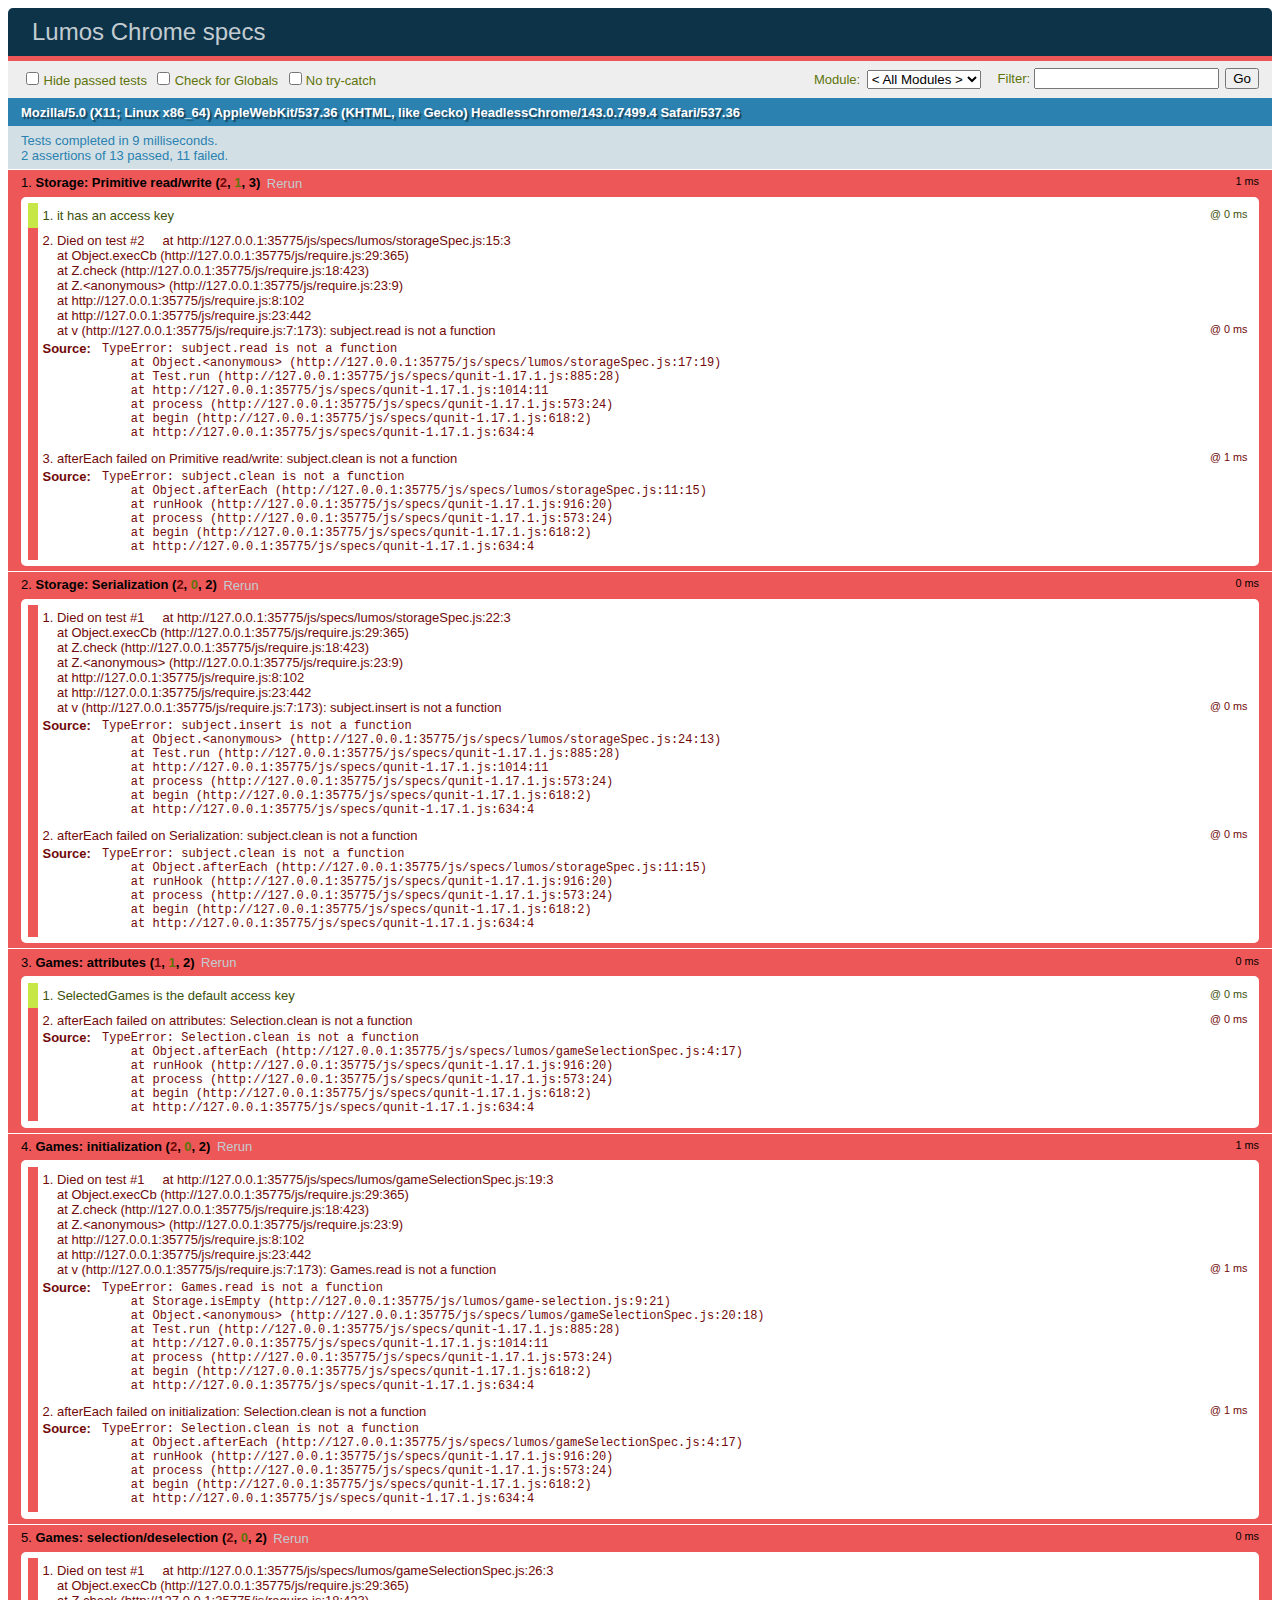
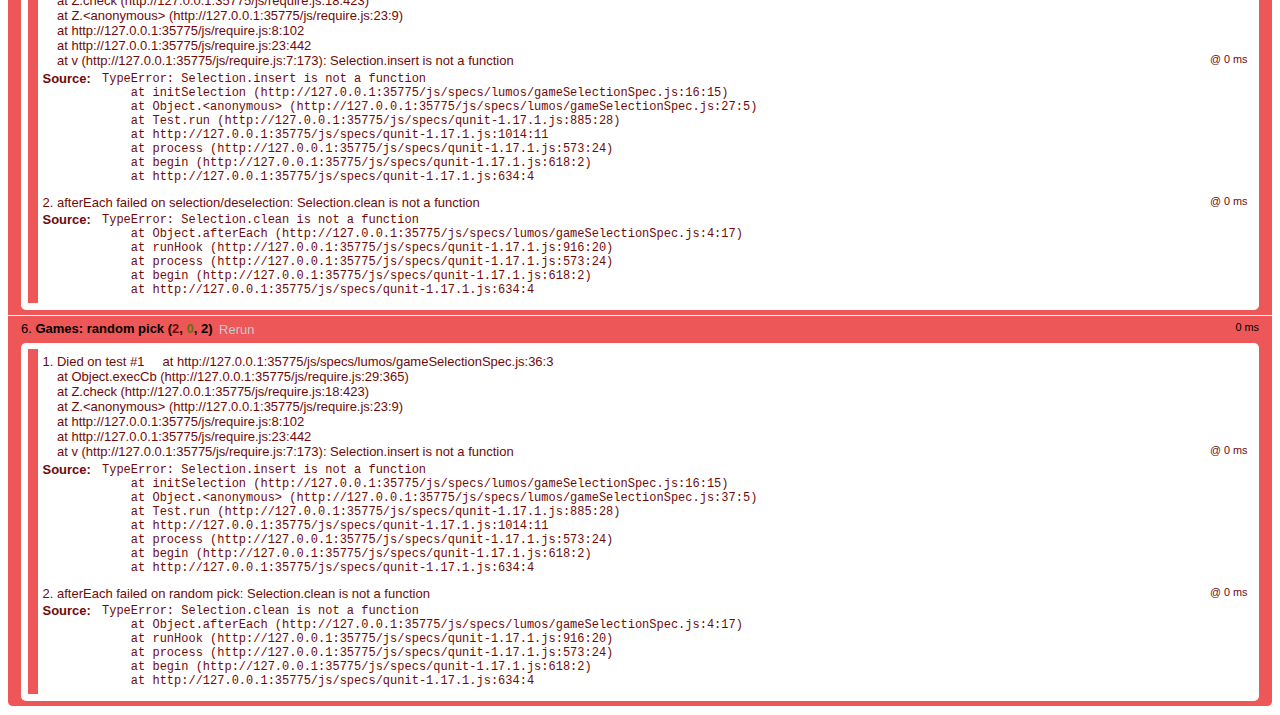
<file: js/specs/index.html>
<!DOCTYPE html>

<html>
  <head>
    <meta charset="utf-8">
    <title>Lumos Chrome specs</title>
    <link rel="stylesheet" href="qunit-1.17.1.css">
  </head>
  <body>
    <div id="qunit"></div>
    <div id="qunit-fixture"></div>
    <script src="qunit-1.17.1.js"></script>
    <script src="../require-config.js"></script>
    <script>
      require.baseUrl = '../../js'
    </script>
    <script data-main="specs/runner" src="../require.js"></script>
    <script>
      QUnit.config.autostart = false;
    </script>
  </body>
</html>
</file>
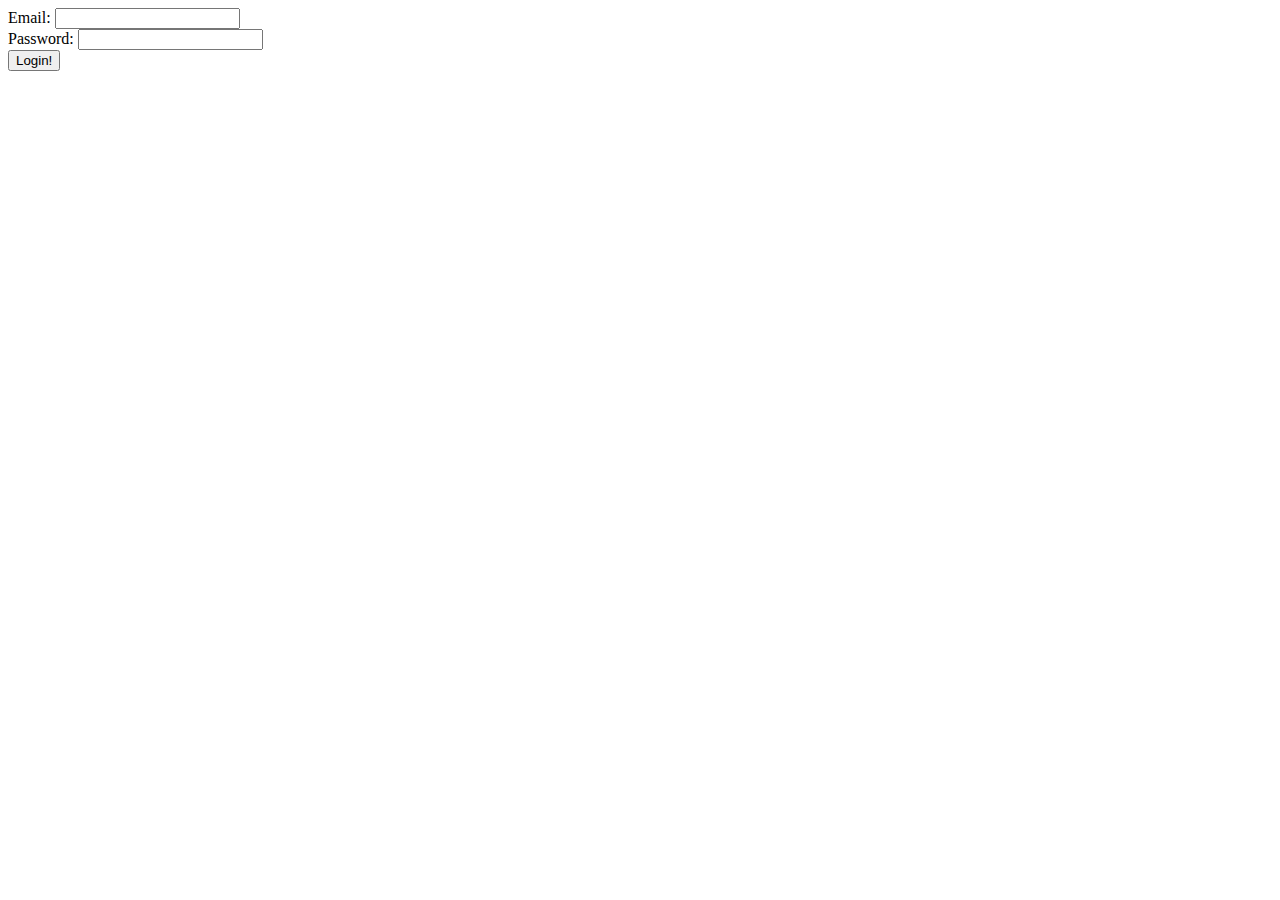
<file: background.html>
<!DOCTYPE html>
<html>
  <head>
    <script type="text/javascript" src="javascripts/jquery-2.1.1.min.js"></script>
    <script type="text/javascript" src="oauth.js"></script>
    <script type="text/javascript" src="background.js"></script>
    <script type="text/javascript" src="javascripts/prelogin.js"></script>
  </head>
  <body>
    <button class="logout">Logout</button>
    <!--<object type="application/x-shockwave-flash" name="LumosBridge" data="http://static.sl.lumosity.com/compiled/trainer/lumosity_bridge-5bfbfa77a06a9de722bd79b2528e59a9.swf" width="640" height="520" id="game-canvas" style="visibility: visible;"><param name="scale" value="noscale"><param name="allowscriptaccess" value="always"><param name="allowfullscreen" value="true"><param name="wmode" value="opaque"><param name="flashvars" value="game_id=4&amp;game_param=raindrops&amp;game_resources_url=http://static.sl.lumosity.com/resources/games/4/0/&amp;game_flash_asset_filename=http://static.sl.lumosity.com/admin_assets/games/4/swf/raindrops_game.swf?updated_at=1396471490&amp;game_user_settings=<user_settings><level>0</level><num_trials>0</num_trials><time>0</time><to_param>128647728</to_param></user_settings>&amp;split_tests=[object Object]&amp;locale_id=en-US&amp;environment=production"></object>-->
  </body>
</html>
</file>
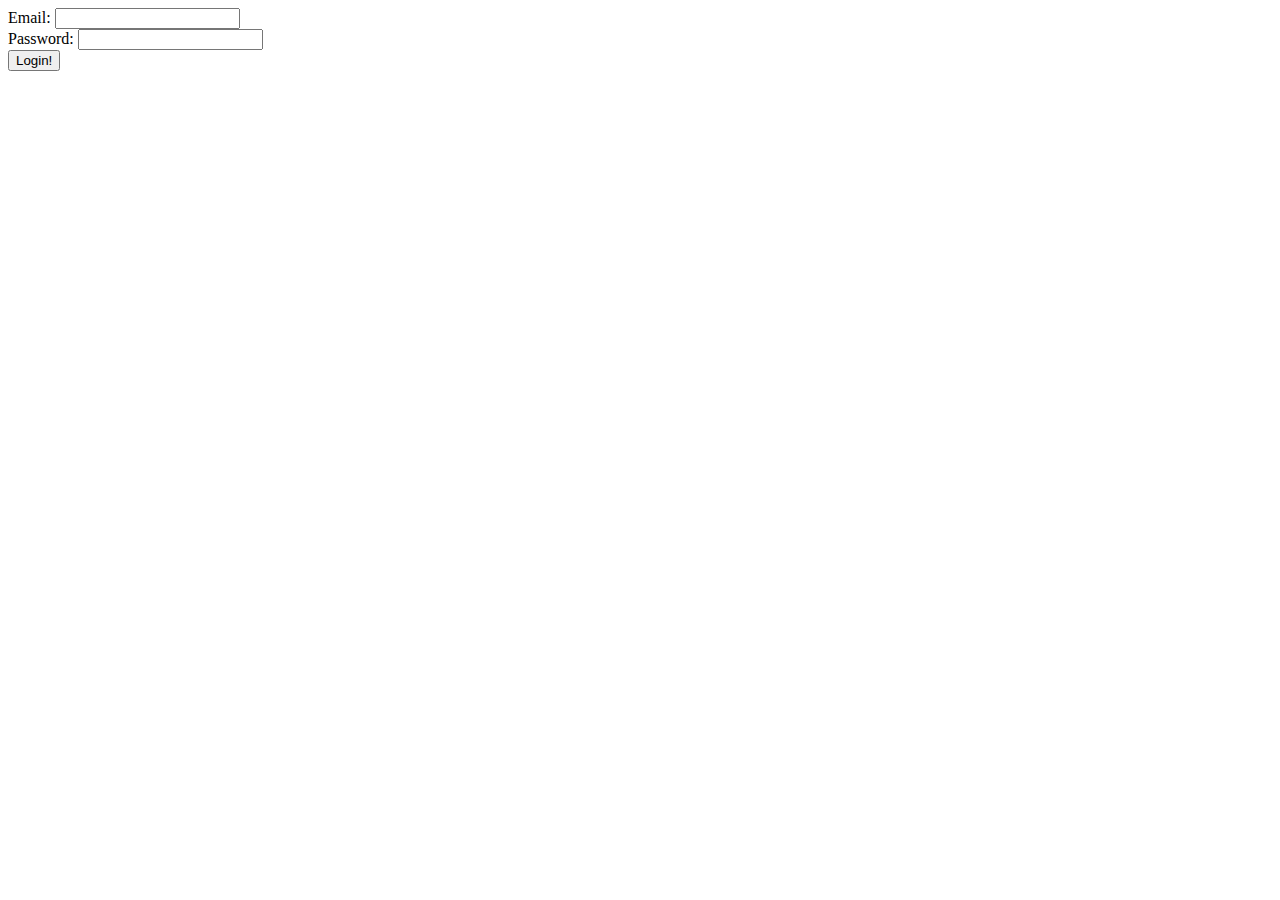
<file: login.html>
<!DOCTYPE html>
<html>
  <head>
    <script type="text/javascript" src="javascripts/jquery-2.1.1.min.js"></script>
    <script type="text/javascript" src="background.js"></script>
  </head>
  <body>
    Email: <input type="text" name="email"><br>
    Password: <input type="password" name="password"><br>
    <button id="login">Login!</button>
  </body>
</html>
</file>
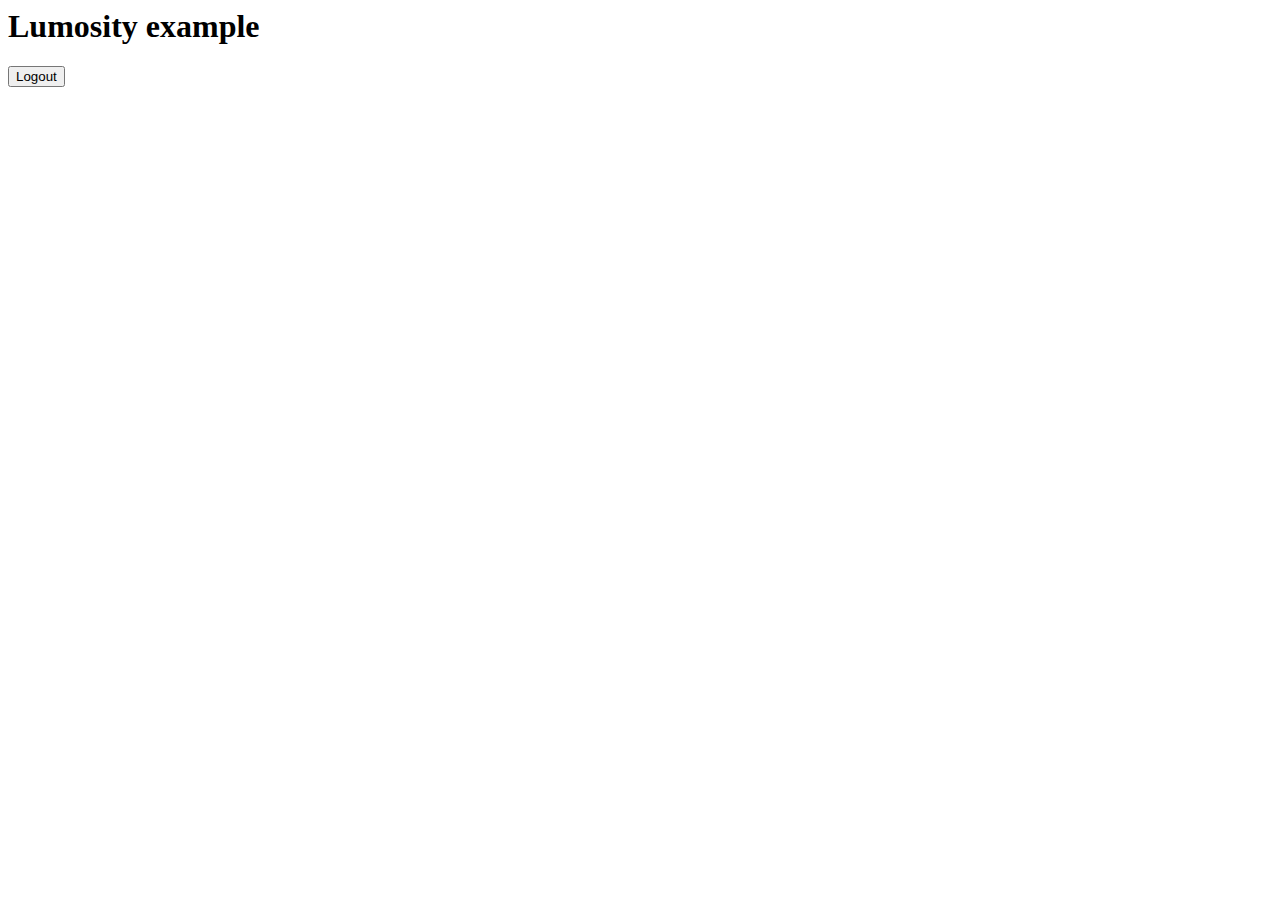
<file: popup.html>
<html>
<head>
  <meta http-equiv="content-type" content="text/html; charset=utf-8" />
  <script type="text/javascript" src="javascripts/jquery-2.1.1.min.js"></script>
  <script type="text/javascript" src="background.js"></script>
  <title>Lumosity Chrome Extension</title>

</head>
<body>
  <h1>Lumosity example</h1>
  <button class="logout">Logout</button>
</body>
</html>
</file>
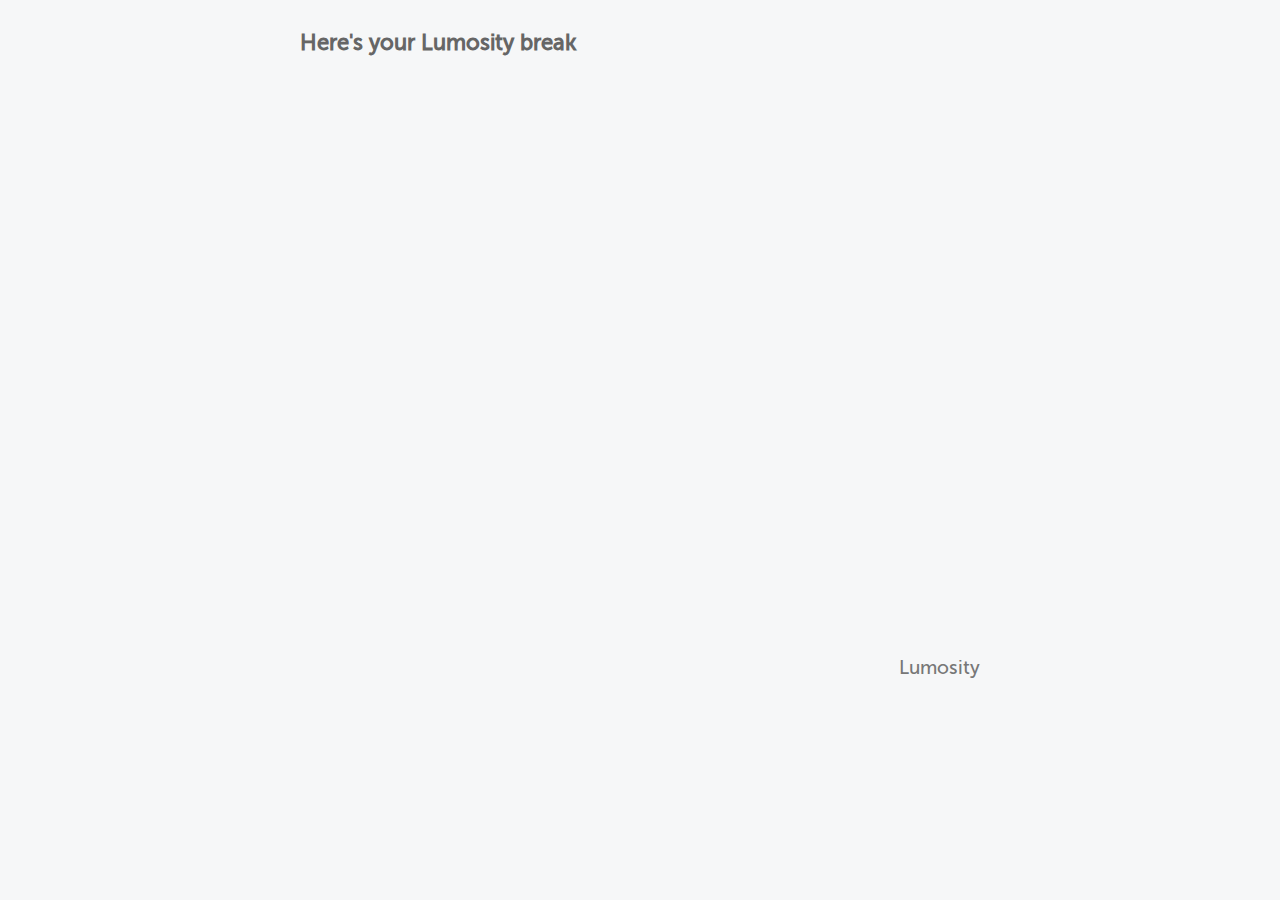
<file: html/background.html>
<html>
  <head>
    <script src="../js/jquery-2.1.1.min.js"></script>
    <script src="../js/background.js"></script>
    <script src="../js/post-background.js"></script>
    <link rel="stylesheet" type="text/css" href="../css/background.css">
  </head>
  <body>
    <div class="content">
      <h3>Here's your Lumosity break</h3>
      <div id="outerdiv">
        <iframe id="innerdiv" width="500" height="560" src="" scrolling="no" frameborder="0"></iframe>
      </div>
      <h4 style="float:right"><a href="http://www.lumosity.com" target="_parent">Lumosity</a></h4>
    </div>
  </body>
</html>
</file>
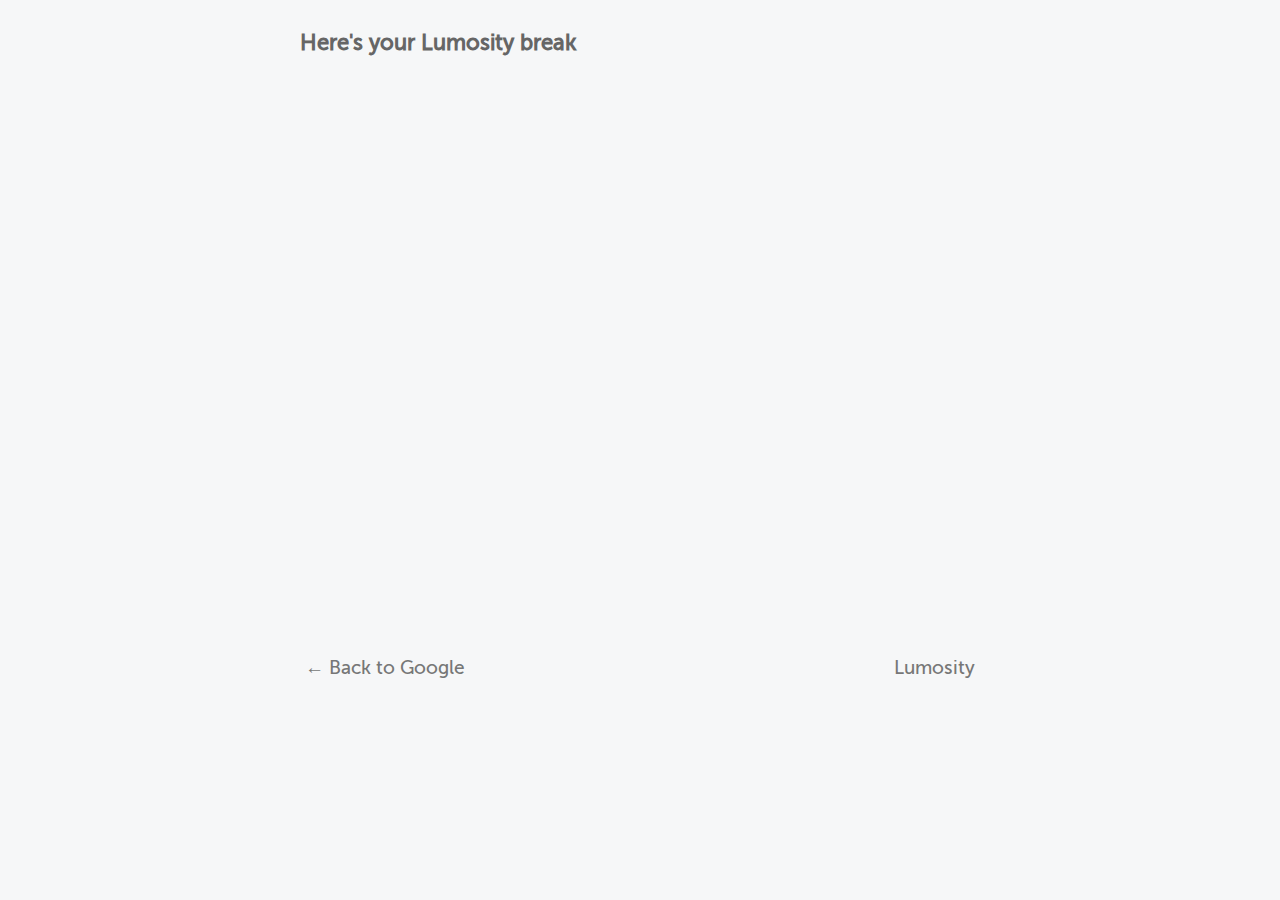
<file: html/game_play.html>
<!DOCTYPE html>
<html>
  <head>
    <script src="../js/jquery-2.1.1.min.js"></script>
    <script src="../js/background.js"></script>
    <script src="../js/post-background.js"></script>
    <link rel="stylesheet" type="text/css" href="../css/background.css">
  </head>
  <body>
    <div class="content">
      <h3>Here's your Lumosity break</h3>
      <div id="outerdiv">
        <iframe id="innerdiv" width="500" height="560" src="" scrolling="no" frameborder="0"></iframe>
      </div>
      <h4 style="float:right;"><a style="padding:20px 5px;" href="https://www.lumosity.com" target="_parent">Lumosity</a></h4>
      <h4 style="float:left;"><a style="padding:20px 5px;" href="https://www.google.com/_/chrome/newtab?espv=2&ie=UTF-8" target="_parent">&#8592; Back to Google</a></h4>
    </div>
  </body>
</html>
</file>
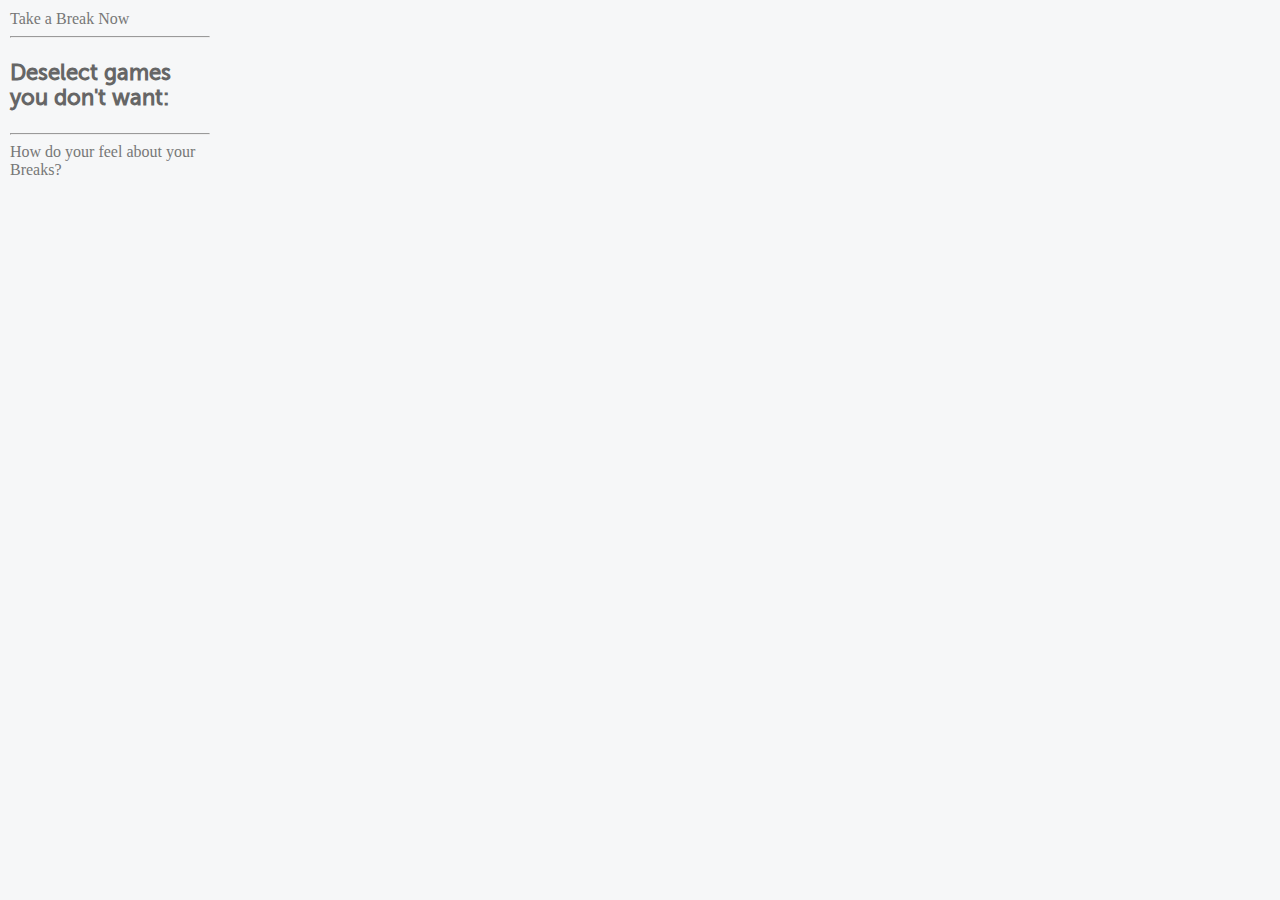
<file: html/popup.html>
<!DOCTYPE html>
<html>
  <head>
    <script src="../js/jquery-2.1.1.min.js"></script>
    <script src="../js/jquery-ui-1.10.4.min.js"></script>
    <script src="../js/background.js"></script>
    <script src="../js/moment.min.js"></script>
    <script src="../js/popup.js"></script>

    <link rel="stylesheet" type="text/css" href="../css/background.css">
    <link rel="stylesheet" type="text/css" href="../css/popup.css">
    <link rel="stylesheet" type="text/css" href="../css/jquery-ui-1.10.4.min.css">
  </head>
  <body>
    <div id="wrapper">
      <!--<div class="schedule">
        <h3>Schedule Today's Lumosity Break</h3>

        <div class="rich-input">
          <input type="text" id="time" size=10 placeholder="16:00"/>
          <button class="btn" id="schedule">Remind Me!</button>
          <div id="error">Please use 24 hour format</div>
        </div>
      </div>-->
        <div class="playnowbutton">
         <a href="game_play.html" target="_blank">Take a Break Now</a>
        </div>
        <hr>
      <div class="games">
        <!-- <div>
          <h3>Frequency of your breaks:</h3>
          <label>
              <select>
                  <option>Every time I open a new tab</option>
                  <option selected>Once every 5 new tabs</option>
                  <option>Once every 10 new tabs</option>
                  <option>Once every 15 new tabs</option>
                  <option>Once every 20 new tabs</option>
                  <option>Never</option>
              </select>
          </label>
          <br><br><br>
        </div> -->

        <div>
          <h3>Deselect games you don't want:</h3></div>
        <div id="games-list">
        </div>
      </div>
      <hr>
      <div class="games">
        <a href="mailto:ab@lumoslabs.com?subject=Lumosity%20Break%20Chrome%20Extension" target="_blank">How do your feel about your Breaks?</a>
      </div>
    </div>
  </body>
</html>
</file>
<file: css/background.css>
@font-face {
  font-family: 'Museo Sans';
  src: url(MuseoSans.woff);
}

a {
  text-decoration: none;
  color: #777;
}

body{
  background-color: #f6f7f8;
}

h3{
  color: #666;
  font-family: "Museo Sans","Lucida Grande",Arial,sans-serif;
  font-weight: bold;
  font-size: 1.4em;
}

h4{
  color: #888;
  font-family: "Museo Sans","Lucida Grande",Arial,sans-serif;
  font-size: 1.2em;
  font-weight: normal;
}

.content{
  margin-left: auto;
  margin-right: auto;
  width: 680px;
  margin-top: 30px;
}

#game-container{
  background-color: white;
  border: solid 1px #e2e2e2;
  box-shadow: 0px 1px 2px #e2e2e2;
  width:100%;
}

#game-canvas{
  margin: 20px 20px 10px 20px;
}

#outerdiv {
  width:684px;
  height:554px;
  overflow:hidden;
  position:relative;
}
#innerdiv {
  position:absolute;
  top:-129px;
  left:-146px;
  width:1280px;
  height:1200px;
}
</file>
<file: css/popup.css>
body{
  margin: 0px;
}

#wrapper {
  width: 200px;
  padding: 10px;
}

.ui-button{
  width:100%;
  box-sizing: border-box;
  font-size: 0.8em !important;
  color: gray !important;
  border: 1px solid #ccc !important;
  text-align: left !important;
}

.ui-state-active{
  border: 1px solid #ccc !important;
  color: #1c94c4 !important;
}

.ui-state-default{
  border: 1px solid #ccc !important;
  background: #fff url("images/ui-bg_glass_65_ffffff_1x400.png") 50% 50% repeat-x !important;
  color: gray;
}

#hit-none-label.ui-state-active, #hit-all-label.ui-state-active{
  color: gray !important;
}

.ui-state-hover{
  border: 1px solid #ccc !important;
  background: #f6f6f6 url("images/ui-bg_glass_100_f6f6f6_1x400.png") 50% 50% repeat-x !important;
  border: 1px solid #ccc !important;
}
</file>
<file: js/specs/qunit-1.17.1.css>
/*!
 * QUnit 1.17.1
 * http://qunitjs.com/
 *
 * Copyright jQuery Foundation and other contributors
 * Released under the MIT license
 * http://jquery.org/license
 *
 * Date: 2015-01-20T19:39Z
 */

/** Font Family and Sizes */

#qunit-tests, #qunit-header, #qunit-banner, #qunit-testrunner-toolbar, #qunit-userAgent, #qunit-testresult {
	font-family: "Helvetica Neue Light", "HelveticaNeue-Light", "Helvetica Neue", Calibri, Helvetica, Arial, sans-serif;
}

#qunit-testrunner-toolbar, #qunit-userAgent, #qunit-testresult, #qunit-tests li { font-size: small; }
#qunit-tests { font-size: smaller; }


/** Resets */

#qunit-tests, #qunit-header, #qunit-banner, #qunit-userAgent, #qunit-testresult, #qunit-modulefilter {
	margin: 0;
	padding: 0;
}


/** Header */

#qunit-header {
	padding: 0.5em 0 0.5em 1em;

	color: #8699A4;
	background-color: #0D3349;

	font-size: 1.5em;
	line-height: 1em;
	font-weight: 400;

	border-radius: 5px 5px 0 0;
}

#qunit-header a {
	text-decoration: none;
	color: #C2CCD1;
}

#qunit-header a:hover,
#qunit-header a:focus {
	color: #FFF;
}

#qunit-testrunner-toolbar label {
	display: inline-block;
	padding: 0 0.5em 0 0.1em;
}

#qunit-banner {
	height: 5px;
}

#qunit-testrunner-toolbar {
	padding: 0.5em 1em 0.5em 1em;
	color: #5E740B;
	background-color: #EEE;
	overflow: hidden;
}

#qunit-userAgent {
	padding: 0.5em 1em 0.5em 1em;
	background-color: #2B81AF;
	color: #FFF;
	text-shadow: rgba(0, 0, 0, 0.5) 2px 2px 1px;
}

#qunit-modulefilter-container {
	float: right;
	padding: 0.2em;
}

.qunit-url-config {
	display: inline-block;
	padding: 0.1em;
}

.qunit-filter {
	display: block;
	float: right;
	margin-left: 1em;
}

/** Tests: Pass/Fail */

#qunit-tests {
	list-style-position: inside;
}

#qunit-tests li {
	padding: 0.4em 1em 0.4em 1em;
	border-bottom: 1px solid #FFF;
	list-style-position: inside;
}

#qunit-tests > li {
	display: none;
}

#qunit-tests li.running,
#qunit-tests li.pass,
#qunit-tests li.fail,
#qunit-tests li.skipped {
	display: list-item;
}

#qunit-tests.hidepass li.running,
#qunit-tests.hidepass li.pass {
	display: none;
}

#qunit-tests li strong {
	cursor: pointer;
}

#qunit-tests li.skipped strong {
	cursor: default;
}

#qunit-tests li a {
	padding: 0.5em;
	color: #C2CCD1;
	text-decoration: none;
}
#qunit-tests li a:hover,
#qunit-tests li a:focus {
	color: #000;
}

#qunit-tests li .runtime {
	float: right;
	font-size: smaller;
}

.qunit-assert-list {
	margin-top: 0.5em;
	padding: 0.5em;

	background-color: #FFF;

	border-radius: 5px;
}

.qunit-collapsed {
	display: none;
}

#qunit-tests table {
	border-collapse: collapse;
	margin-top: 0.2em;
}

#qunit-tests th {
	text-align: right;
	vertical-align: top;
	padding: 0 0.5em 0 0;
}

#qunit-tests td {
	vertical-align: top;
}

#qunit-tests pre {
	margin: 0;
	white-space: pre-wrap;
	word-wrap: break-word;
}

#qunit-tests del {
	background-color: #E0F2BE;
	color: #374E0C;
	text-decoration: none;
}

#qunit-tests ins {
	background-color: #FFCACA;
	color: #500;
	text-decoration: none;
}

/*** Test Counts */

#qunit-tests b.counts                       { color: #000; }
#qunit-tests b.passed                       { color: #5E740B; }
#qunit-tests b.failed                       { color: #710909; }

#qunit-tests li li {
	padding: 5px;
	background-color: #FFF;
	border-bottom: none;
	list-style-position: inside;
}

/*** Passing Styles */

#qunit-tests li li.pass {
	color: #3C510C;
	background-color: #FFF;
	border-left: 10px solid #C6E746;
}

#qunit-tests .pass                          { color: #528CE0; background-color: #D2E0E6; }
#qunit-tests .pass .test-name               { color: #366097; }

#qunit-tests .pass .test-actual,
#qunit-tests .pass .test-expected           { color: #999; }

#qunit-banner.qunit-pass                    { background-color: #C6E746; }

/*** Failing Styles */

#qunit-tests li li.fail {
	color: #710909;
	background-color: #FFF;
	border-left: 10px solid #EE5757;
	white-space: pre;
}

#qunit-tests > li:last-child {
	border-radius: 0 0 5px 5px;
}

#qunit-tests .fail                          { color: #000; background-color: #EE5757; }
#qunit-tests .fail .test-name,
#qunit-tests .fail .module-name             { color: #000; }

#qunit-tests .fail .test-actual             { color: #EE5757; }
#qunit-tests .fail .test-expected           { color: #008000; }

#qunit-banner.qunit-fail                    { background-color: #EE5757; }

/*** Skipped tests */

#qunit-tests .skipped {
	background-color: #EBECE9;
}

#qunit-tests .qunit-skipped-label {
	background-color: #F4FF77;
	display: inline-block;
	font-style: normal;
	color: #366097;
	line-height: 1.8em;
	padding: 0 0.5em;
	margin: -0.4em 0.4em -0.4em 0;
}

/** Result */

#qunit-testresult {
	padding: 0.5em 1em 0.5em 1em;

	color: #2B81AF;
	background-color: #D2E0E6;

	border-bottom: 1px solid #FFF;
}
#qunit-testresult .module-name {
	font-weight: 700;
}

/** Fixture */

#qunit-fixture {
	position: absolute;
	top: -10000px;
	left: -10000px;
	width: 1000px;
	height: 1000px;
}
</file>
